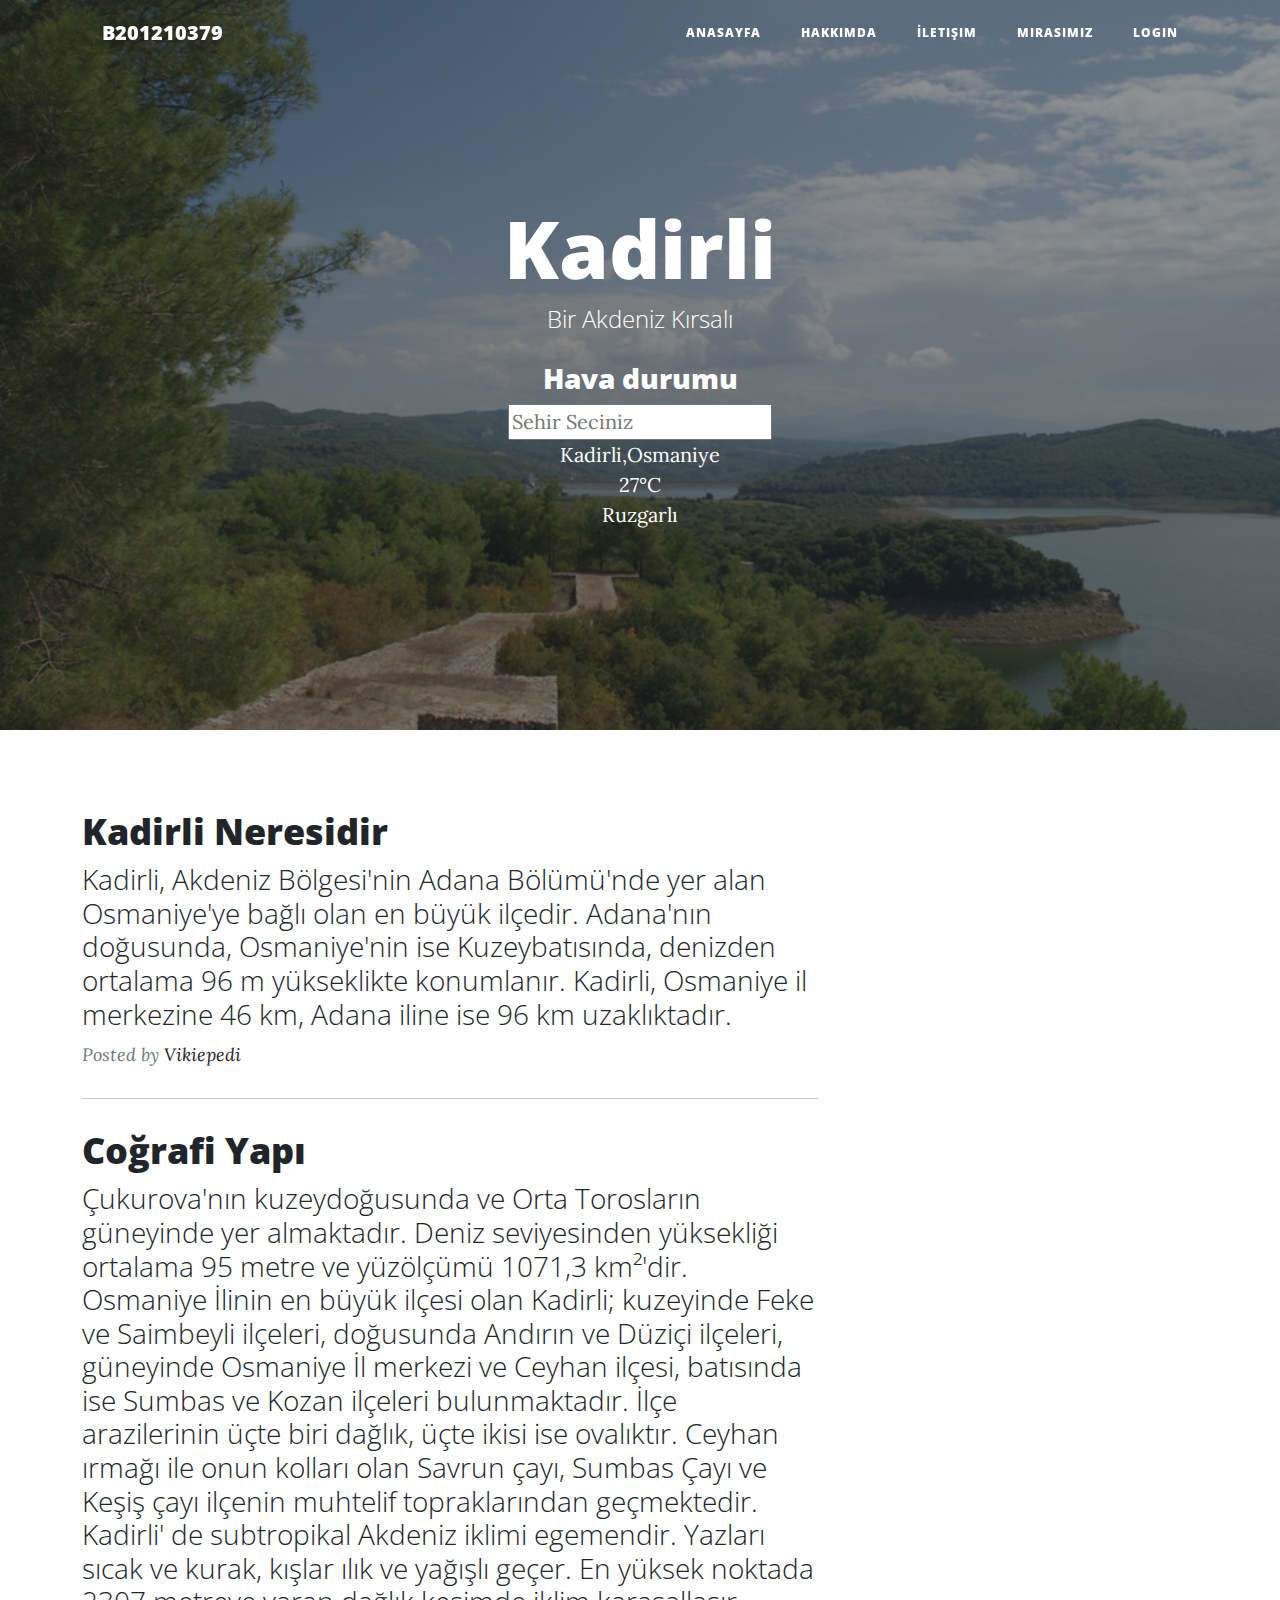
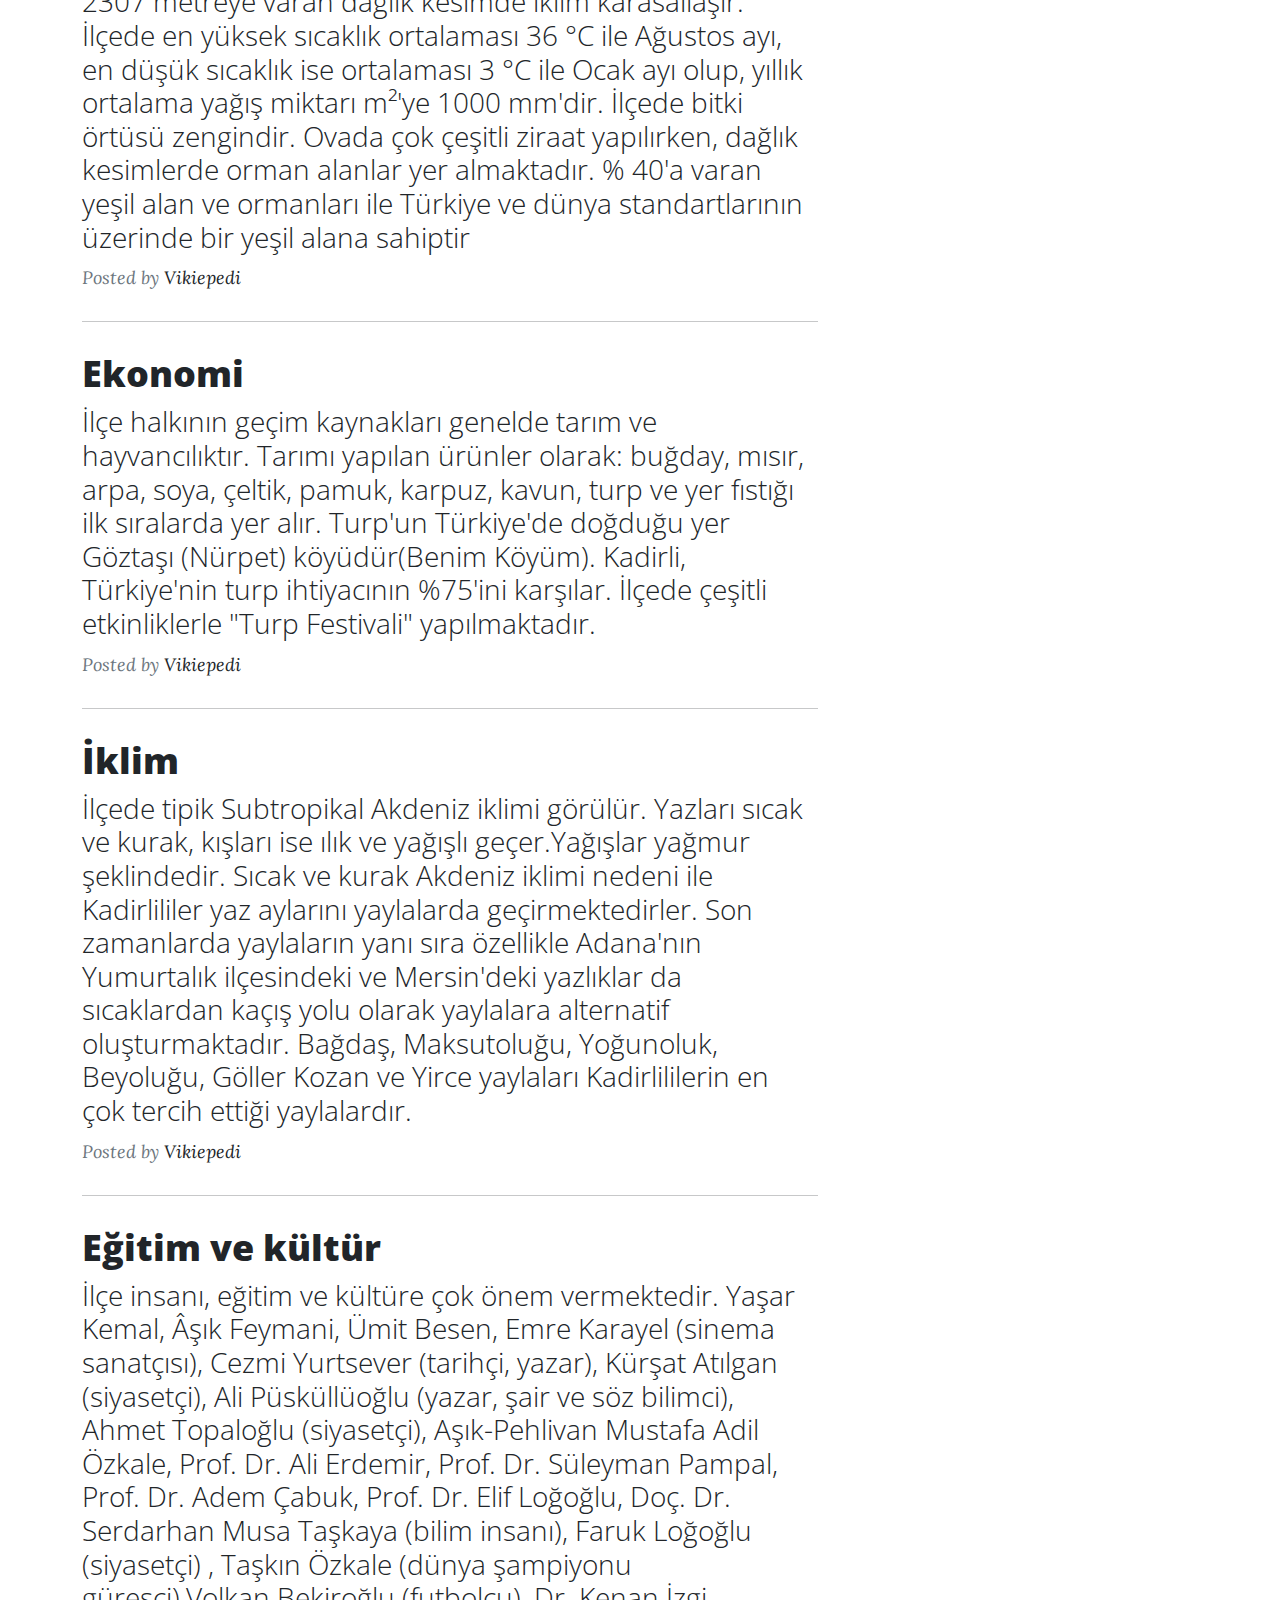
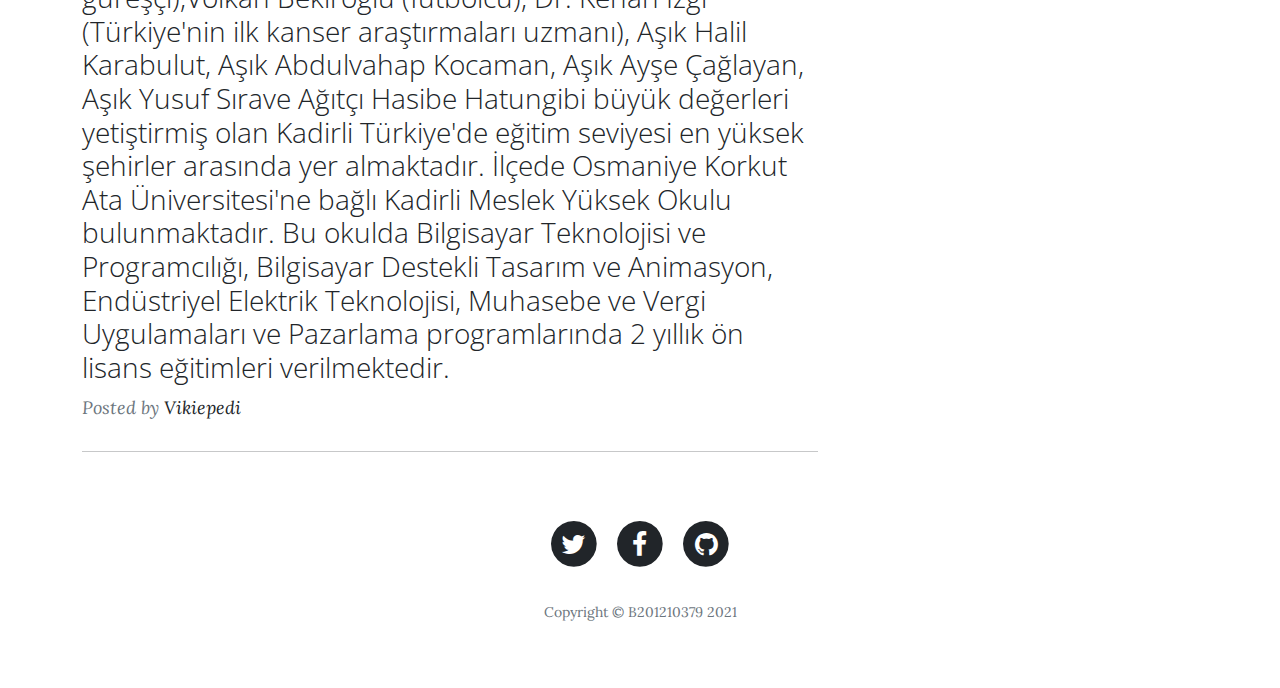
<file: index.html>
<!DOCTYPE html>
<html>

<head>
    <meta charset="utf-8">
    <meta name="viewport" content="width=device-width, initial-scale=1.0, shrink-to-fit=no">
    <title>Home - B201210379</title>
    <meta name="description" content="Mehmet Miraç Atıcıoğlu">
    <link rel="stylesheet" href="assets/bootstrap/css/bootstrap.min.css">
    <link rel="stylesheet" href="https://fonts.googleapis.com/css?family=Open+Sans:300italic,400italic,600italic,700italic,800italic,400,300,600,700,800">
    <link rel="stylesheet" href="https://fonts.googleapis.com/css?family=Lora:400,700,400italic,700italic">
    <link rel="stylesheet" href="assets/fonts/font-awesome.min.css">
</head>

<body>
    <nav class="navbar navbar-light navbar-expand-lg fixed-top" id="mainNav">
        <div class="container"><a class="navbar-brand" href="index.html">B201210379</a><button data-bs-toggle="collapse" data-bs-target="#navbarResponsive" class="navbar-toggler" aria-controls="navbarResponsive" aria-expanded="false" aria-label="Toggle navigation"><i class="fa fa-bars"></i></button>
            <div class="collapse navbar-collapse" id="navbarResponsive">
                <ul class="navbar-nav ms-auto">
                    <li class="nav-item"><a class="nav-link" href="index.html">AnaSayfa</a></li>
                    <li class="nav-item"><a class="nav-link" href="about.html">Hakkımda</a></li>
                    <li class="nav-item"><a class="nav-link" href="contact.html">İletişim</a></li>
                    <li class="nav-item"><a class="nav-link" href="post.html">Mirasımız</a></li>
                    <li class="nav-item"><a class="nav-link" href="login.html">Login</a></li>
                </ul>
            </div>
        </div>
    </nav>
    <header class="masthead" style="background-image:url('assets/img/home-bg.jpg');">
        <div class="overlay"></div>
        <div class="container">
            <div class="row">
                <div class="col-md-10 col-lg-8 mx-auto position-relative">
                    <div class="site-heading">
                        <h1>Kadirli</h1><span class="subheading">Bir Akdeniz Kırsalı</span>
                        </br>
                        <h3>Hava durumu </h3>
                        <input type="text" id="searchBar" name="searchBar" placeholder="Sehir Seciniz"> 
                        <div class="content">
                            <div class="city">Kadirli,Osmaniye</div>
                            <div class="temp">27°C</div>
                            <div class="desc">Ruzgarlı</div>
                        </div>                                              
                    </div>                  
                </div>
            </div>
        </div>
    </header>
    <div class="container">
        <div class="row">
            <div class="col-md-10 col-lg-8">
                <div class="post-preview"><a href="#">
                        <h2 class="post-title">Kadirli Neresidir</h2>
                        <h3 class="post-subtitle">Kadirli, Akdeniz Bölgesi'nin Adana Bölümü'nde yer alan Osmaniye'ye bağlı olan en büyük ilçedir. Adana'nın doğusunda, Osmaniye'nin ise Kuzeybatısında, denizden ortalama 96 m yükseklikte konumlanır. Kadirli, Osmaniye il merkezine 46 km, Adana iline ise 96 km uzaklıktadır.</h3>
                    </a>
                    <p class="post-meta">Posted by&nbsp;<a href="https://tr.wikipedia.org/wiki/Kadirli">Vikiepedi</a></p>
                </div>
                <hr>
                <div class="post-preview"><a href="#">
                        <h2 class="post-title">Coğrafi Yapı</h2>
                        <h3 class="post-subtitle">Çukurova'nın kuzeydoğusunda ve Orta Torosların güneyinde yer almaktadır. Deniz seviyesinden yüksekliği ortalama 95 metre ve yüzölçümü 1071,3 km²'dir. Osmaniye İlinin en büyük ilçesi olan Kadirli; kuzeyinde Feke ve Saimbeyli ilçeleri, doğusunda Andırın ve Düziçi ilçeleri, güneyinde Osmaniye İl merkezi ve Ceyhan ilçesi, batısında ise Sumbas ve Kozan ilçeleri bulunmaktadır. İlçe arazilerinin üçte biri dağlık, üçte ikisi ise ovalıktır. Ceyhan ırmağı ile onun kolları olan Savrun çayı, Sumbas Çayı ve Keşiş çayı ilçenin muhtelif topraklarından geçmektedir. Kadirli' de subtropikal Akdeniz iklimi egemendir. Yazları sıcak ve kurak, kışlar ılık ve yağışlı geçer. En yüksek noktada 2307 metreye varan dağlık kesimde iklim karasallaşır. İlçede en yüksek sıcaklık ortalaması 36 °C ile Ağustos ayı, en düşük sıcaklık ise ortalaması 3 °C ile Ocak ayı olup, yıllık ortalama yağış miktarı m²'ye 1000 mm'dir. İlçede bitki örtüsü zengindir. Ovada çok çeşitli ziraat yapılırken, dağlık kesimlerde orman alanlar yer almaktadır. % 40'a varan yeşil alan ve ormanları ile Türkiye ve dünya standartlarının üzerinde bir yeşil alana sahiptir</h3>
                    </a>
                    <p class="post-meta">Posted by&nbsp;<a href="https://tr.wikipedia.org/wiki/Kadirli">Vikiepedi</a></p>
                </div>
                <hr>
                <div class="post-preview"><a href="#">
                        <h2 class="post-title"> Ekonomi</h2>
                        <h3 class="post-subtitle">İlçe halkının geçim kaynakları genelde tarım ve hayvancılıktır. Tarımı yapılan ürünler olarak: buğday, mısır, arpa, soya, çeltik, pamuk, karpuz, kavun, turp ve yer fıstığı ilk sıralarda yer alır. Turp'un Türkiye'de doğduğu yer Göztaşı (Nürpet) köyüdür(Benim Köyüm). Kadirli, Türkiye'nin turp ihtiyacının %75'ini karşılar. İlçede çeşitli etkinliklerle "Turp Festivali" yapılmaktadır.</h3>
                    </a>
                    <p class="post-meta">Posted by&nbsp;<a href="https://tr.wikipedia.org/wiki/Kadirli">Vikiepedi</a></p>
                </div>
                <hr>
                <div class="post-preview"><a href="#">
                        <h2 class="post-title">İklim</h2>
                        <h3 class="post-subtitle">İlçede tipik Subtropikal Akdeniz iklimi görülür. Yazları sıcak ve kurak, kışları ise ılık ve yağışlı geçer.Yağışlar yağmur şeklindedir. Sıcak ve kurak Akdeniz iklimi nedeni ile Kadirlililer yaz aylarını yaylalarda geçirmektedirler. Son zamanlarda yaylaların yanı sıra özellikle Adana'nın Yumurtalık ilçesindeki ve Mersin'deki yazlıklar da sıcaklardan kaçış yolu olarak yaylalara alternatif oluşturmaktadır. Bağdaş, Maksutoluğu, Yoğunoluk, Beyoluğu, Göller Kozan ve Yirce yaylaları Kadirlililerin en çok tercih ettiği yaylalardır.</h3>
                    </a>
                    <p class="post-meta">Posted by&nbsp;<a href="https://tr.wikipedia.org/wiki/Kadirli">Vikiepedi</a></p>
                </div>
                <hr>
                <div class="post-preview"><a href="#">
                    <h2 class="post-title">Eğitim ve kültür</h2>
                    <h3 class="post-subtitle">İlçe insanı, eğitim ve kültüre çok önem vermektedir. Yaşar Kemal, Âşık Feymani, Ümit Besen, Emre Karayel (sinema sanatçısı), Cezmi Yurtsever (tarihçi, yazar), Kürşat Atılgan (siyasetçi), Ali Püsküllüoğlu (yazar, şair ve söz bilimci), Ahmet Topaloğlu (siyasetçi), Aşık-Pehlivan Mustafa Adil Özkale, Prof. Dr. Ali Erdemir, Prof. Dr. Süleyman Pampal, Prof. Dr. Adem Çabuk, Prof. Dr. Elif Loğoğlu, Doç. Dr. Serdarhan Musa Taşkaya (bilim insanı), Faruk Loğoğlu (siyasetçi) , Taşkın Özkale (dünya şampiyonu güreşçi),Volkan Bekiroğlu (futbolcu), Dr. Kenan İzgi (Türkiye'nin ilk kanser araştırmaları uzmanı), Aşık Halil Karabulut, Aşık Abdulvahap Kocaman, Aşık Ayşe Çağlayan, Aşık Yusuf Sırave Ağıtçı Hasibe Hatungibi büyük değerleri yetiştirmiş olan Kadirli Türkiye'de eğitim seviyesi en yüksek şehirler arasında yer almaktadır. İlçede Osmaniye Korkut Ata Üniversitesi'ne bağlı Kadirli Meslek Yüksek Okulu bulunmaktadır. Bu okulda Bilgisayar Teknolojisi ve Programcılığı, Bilgisayar Destekli Tasarım ve Animasyon, Endüstriyel Elektrik Teknolojisi, Muhasebe ve Vergi Uygulamaları ve Pazarlama programlarında 2 yıllık ön lisans eğitimleri verilmektedir.</h3>
                </a>
                <p class="post-meta">Posted by&nbsp;<a href="https://tr.wikipedia.org/wiki/Kadirli">Vikiepedi</a></p>
            </div>
            <hr>
            </div>
        </div>
    </div>
    <footer>
        <div class="container">
            <div class="row">
                <div class="col-md-10 col-lg-8 mx-auto">
                    <ul class="list-inline text-center">
                        <li class="list-inline-item"><span class="fa-stack fa-lg"><i class="fa fa-circle fa-stack-2x"></i><i class="fa fa-twitter fa-stack-1x fa-inverse"></i></span></li>
                        <li class="list-inline-item"><span class="fa-stack fa-lg"><i class="fa fa-circle fa-stack-2x"></i><i class="fa fa-facebook fa-stack-1x fa-inverse"></i></span></li>
                        <li class="list-inline-item"><span class="fa-stack fa-lg"><i class="fa fa-circle fa-stack-2x"></i><i class="fa fa-github fa-stack-1x fa-inverse"></i></span></li>
                    </ul>
                    <p class="text-muted copyright">Copyright&nbsp;©&nbsp;B201210379 2021</p>
                </div>
            </div>
        </div>
    </footer>
    <script src="assets/js/scripts.js"></script>
    <script src="assets/bootstrap/js/bootstrap.min.js"></script>
    <script src="assets/js/clean-blog.js"></script>
</body>
</html>
</file>
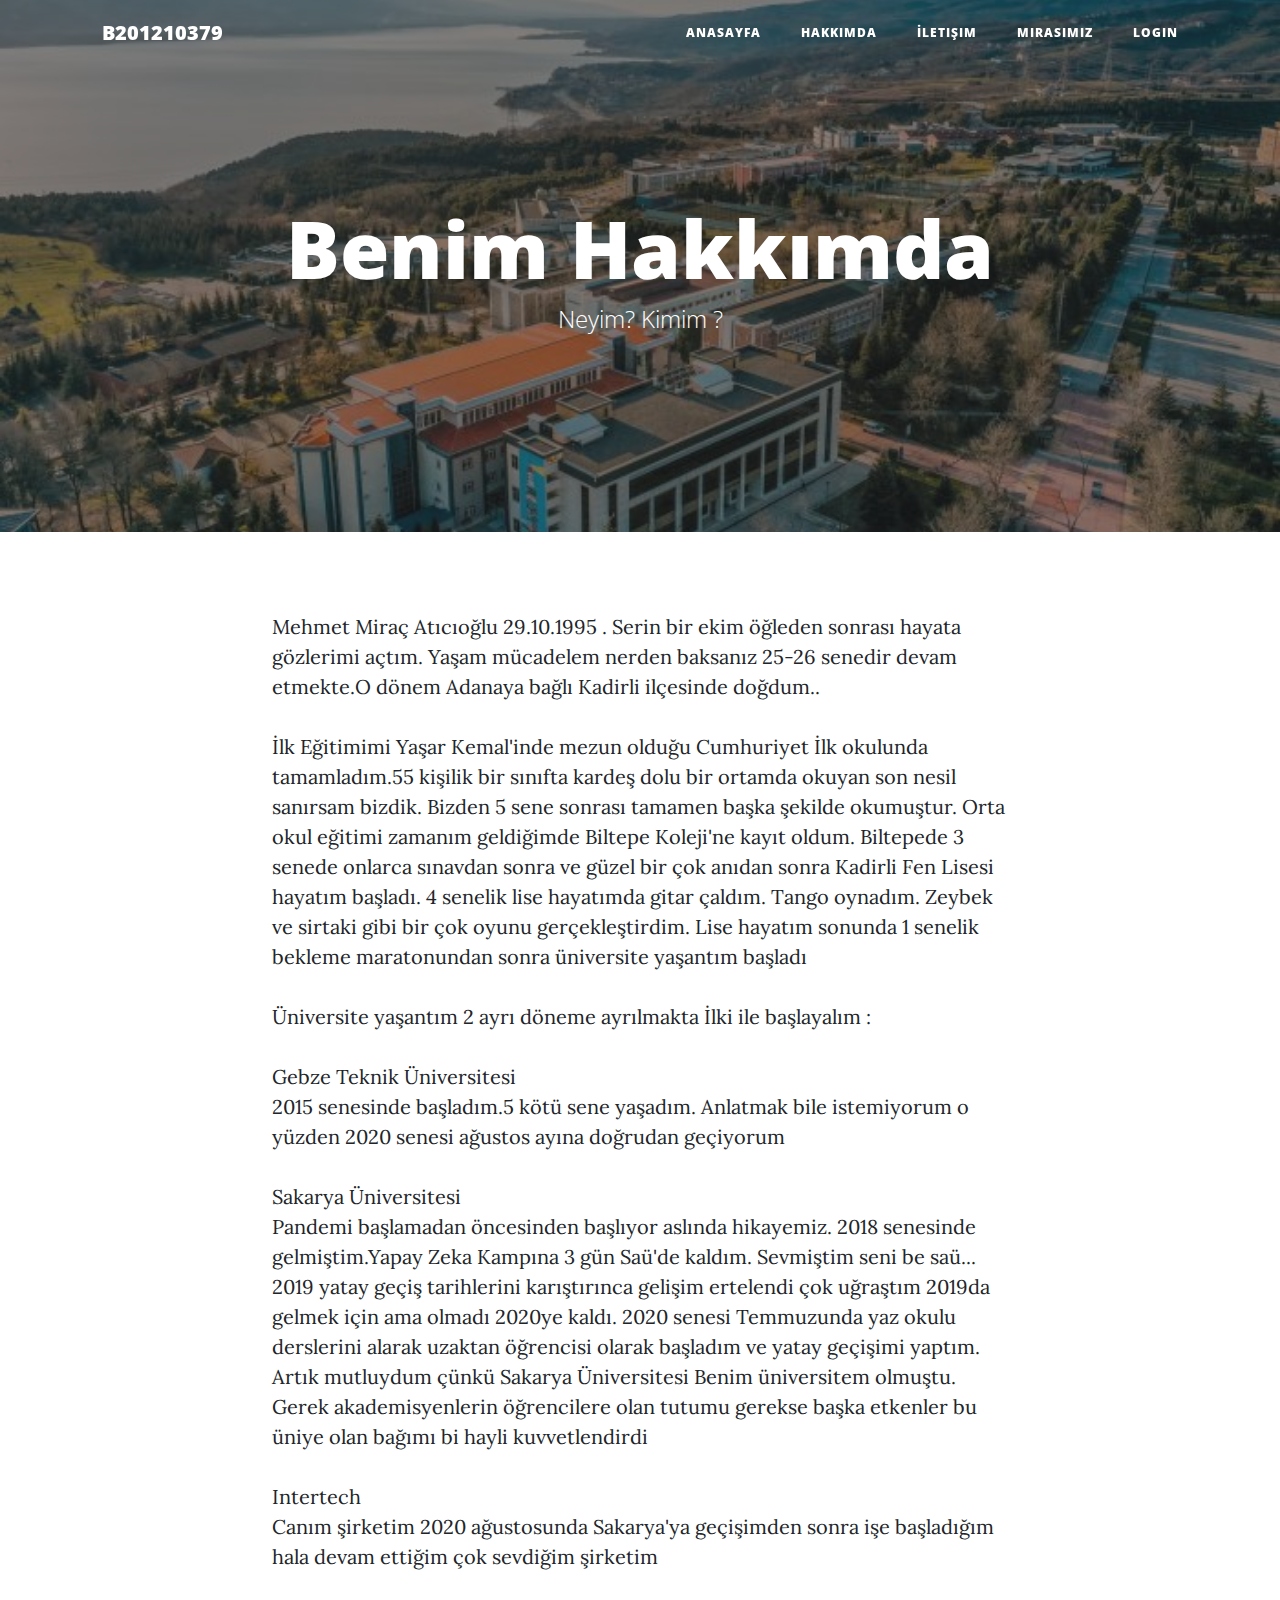
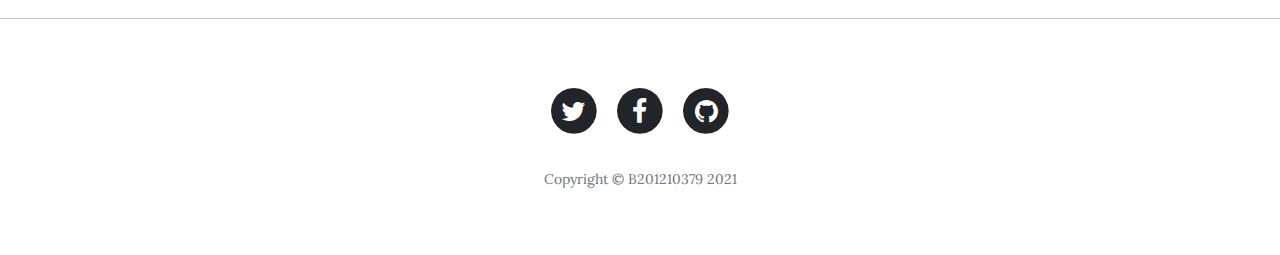
<file: about.html>
<!DOCTYPE html>
<html>

<head>
    <meta charset="utf-8">
    <meta name="viewport" content="width=device-width, initial-scale=1.0, shrink-to-fit=no">
    <title>Hakkımda - B201210379</title>
    <meta name="description" content="Mehmet Miraç Atıcıoğlu">
    <link rel="stylesheet" href="assets/bootstrap/css/bootstrap.min.css">
    <link rel="stylesheet" href="https://fonts.googleapis.com/css?family=Open+Sans:300italic,400italic,600italic,700italic,800italic,400,300,600,700,800">
    <link rel="stylesheet" href="https://fonts.googleapis.com/css?family=Lora:400,700,400italic,700italic">
    <link rel="stylesheet" href="assets/fonts/font-awesome.min.css">
</head>

<body>
    <nav class="navbar navbar-light navbar-expand-lg fixed-top" id="mainNav">
        <div class="container"><a class="navbar-brand" href="index.html">B201210379</a><button data-bs-toggle="collapse" data-bs-target="#navbarResponsive" class="navbar-toggler" aria-controls="navbarResponsive" aria-expanded="false" aria-label="Toggle navigation"><i class="fa fa-bars"></i></button>
            <div class="collapse navbar-collapse" id="navbarResponsive">
                <ul class="navbar-nav ms-auto">
                    <li class="nav-item"><a class="nav-link" href="index.html">AnaSayfa</a></li>
                    <li class="nav-item"><a class="nav-link" href="about.html">Hakkımda</a></li>
                    <li class="nav-item"><a class="nav-link" href="contact.html">İletişim</a></li>
                    <li class="nav-item"><a class="nav-link" href="post.html">Mirasımız</a></li>
                    <li class="nav-item"><a class="nav-link" href="login.html">Login</a></li>
                </ul>
            </div>
        </div>
    </nav>
    <header class="masthead" style="background-image:url('assets/img/about-bg.jpg');">
        <div class="overlay"></div>
        <div class="container">
            <div class="row">
                <div class="col-md-10 col-lg-8 mx-auto position-relative">
                    <div class="site-heading">
                        <h1>Benim Hakkımda</h1><span class="subheading">Neyim? Kimim ?</span>
                    </div>
                </div>
            </div>
        </div>
    </header>
    <div class="container">
        <div class="row">
            <div class="col-md-10 col-lg-8 mx-auto">
                <p>Mehmet Miraç Atıcıoğlu 29.10.1995 . Serin bir ekim öğleden sonrası hayata gözlerimi açtım. Yaşam mücadelem nerden baksanız 25-26 senedir devam etmekte.O dönem Adanaya bağlı Kadirli ilçesinde doğdum.. </p>
                <p>İlk Eğitimimi Yaşar Kemal'inde mezun olduğu Cumhuriyet İlk okulunda tamamladım.55 kişilik bir sınıfta kardeş dolu bir ortamda okuyan son nesil sanırsam bizdik. Bizden 5 sene sonrası tamamen başka şekilde okumuştur. Orta okul eğitimi zamanım geldiğimde Biltepe Koleji'ne kayıt oldum. Biltepede 3 senede onlarca sınavdan sonra ve güzel bir çok anıdan sonra Kadirli Fen Lisesi hayatım başladı. 4 senelik lise hayatımda gitar çaldım. Tango oynadım. Zeybek ve sirtaki gibi bir çok oyunu gerçekleştirdim. Lise hayatım sonunda 1 senelik bekleme maratonundan sonra üniversite yaşantım başladı</p>
                <p>Üniversite yaşantım 2 ayrı döneme ayrılmakta İlki ile başlayalım :</p>
                <p>Gebze Teknik Üniversitesi</br> 2015 senesinde başladım.5 kötü sene yaşadım. Anlatmak bile istemiyorum o yüzden 2020 senesi ağustos ayına doğrudan geçiyorum</p> 
                <p>Sakarya Üniversitesi</br>Pandemi başlamadan öncesinden başlıyor aslında hikayemiz. 2018 senesinde gelmiştim.Yapay Zeka Kampına 3 gün Saü'de kaldım. Sevmiştim seni be saü... 2019 yatay geçiş tarihlerini karıştırınca gelişim ertelendi çok uğraştım 2019da gelmek için ama olmadı 2020ye kaldı. 2020 senesi Temmuzunda yaz okulu derslerini alarak uzaktan öğrencisi olarak başladım ve yatay geçişimi yaptım. Artık mutluydum çünkü Sakarya Üniversitesi Benim üniversitem olmuştu. Gerek akademisyenlerin öğrencilere olan tutumu gerekse başka etkenler bu üniye olan bağımı bi hayli kuvvetlendirdi </p> 
                <p>Intertech</br>Canım şirketim 2020 ağustosunda Sakarya'ya geçişimden sonra işe başladığım hala devam ettiğim çok sevdiğim şirketim </p> 
            </div>
        </div>
    </div>
    <hr>
    <footer>
        <div class="container">
            <div class="row">
                <div class="col-md-10 col-lg-8 mx-auto">
                    <ul class="list-inline text-center">
                        <li class="list-inline-item"><span class="fa-stack fa-lg"><i class="fa fa-circle fa-stack-2x"></i><i class="fa fa-twitter fa-stack-1x fa-inverse"></i></span></li>
                        <li class="list-inline-item"><span class="fa-stack fa-lg"><i class="fa fa-circle fa-stack-2x"></i><i class="fa fa-facebook fa-stack-1x fa-inverse"></i></span></li>
                        <li class="list-inline-item"><span class="fa-stack fa-lg"><i class="fa fa-circle fa-stack-2x"></i><i class="fa fa-github fa-stack-1x fa-inverse"></i></span></li>
                    </ul>
                    <p class="text-muted copyright">Copyright&nbsp;©&nbsp;B201210379 2021</p>
                </div>
            </div>
        </div>
    </footer>
    <script src="assets/bootstrap/js/bootstrap.min.js"></script>
    <script src="assets/js/clean-blog.js"></script>
</body>

</html>
</file>
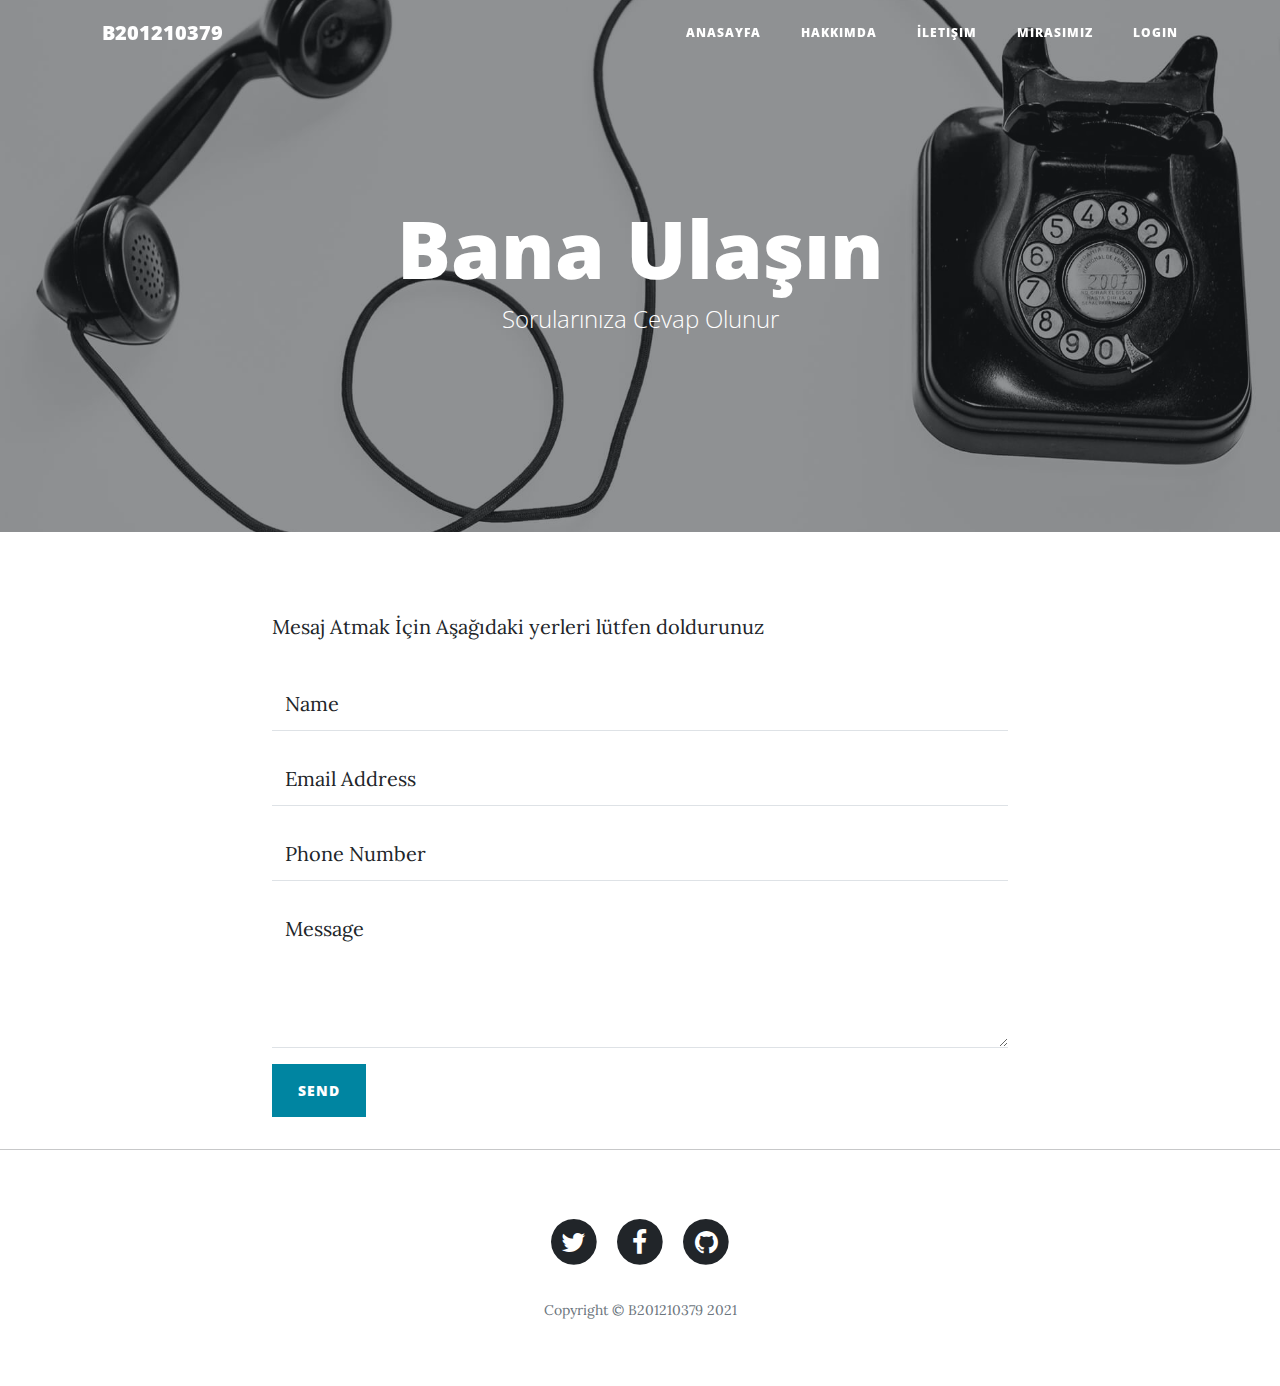
<file: contact.html>
<!DOCTYPE html>
<html>

<head>
    <meta charset="utf-8">
    <meta name="viewport" content="width=device-width, initial-scale=1.0, shrink-to-fit=no">
    <title>Contact us - B201210379</title>
    <meta name="description" content="Mehmet Miraç Atıcıoğlu">
    <link rel="stylesheet" href="assets/bootstrap/css/bootstrap.min.css">
    <link rel="stylesheet" href="https://fonts.googleapis.com/css?family=Open+Sans:300italic,400italic,600italic,700italic,800italic,400,300,600,700,800">
    <link rel="stylesheet" href="https://fonts.googleapis.com/css?family=Lora:400,700,400italic,700italic">
    <link rel="stylesheet" href="assets/fonts/font-awesome.min.css">
</head>

<body>
    <nav class="navbar navbar-light navbar-expand-lg fixed-top" id="mainNav">
        <div class="container"><a class="navbar-brand" href="index.html">B201210379</a><button data-bs-toggle="collapse" data-bs-target="#navbarResponsive" class="navbar-toggler" aria-controls="navbarResponsive" aria-expanded="false" aria-label="Toggle navigation"><i class="fa fa-bars"></i></button>
            <div class="collapse navbar-collapse" id="navbarResponsive">
                <ul class="navbar-nav ms-auto">
                    <li class="nav-item"><a class="nav-link" href="index.html">AnaSayfa</a></li>
                    <li class="nav-item"><a class="nav-link" href="about.html">Hakkımda</a></li>
                    <li class="nav-item"><a class="nav-link" href="contact.html">İletişim</a></li>
                    <li class="nav-item"><a class="nav-link" href="post.html">Mirasımız</a></li>
                    <li class="nav-item"><a class="nav-link" href="login.html">Login</a></li>
                </ul>
            </div>
        </div>
    </nav>
    <header class="masthead" style="background-image:url('assets/img/contact-bg.jpg');">
        <div class="overlay"></div>
        <div class="container">
            <div class="row">
                <div class="col-md-10 col-lg-8 mx-auto position-relative">
                    <div class="site-heading">
                        <h1>Bana Ulaşın</h1><span class="subheading">Sorularınıza Cevap Olunur</span>
                    </div>
                </div>
            </div>
        </div>
    </header>
    <div class="container">
        <div class="row">
            <div class="col-md-10 col-lg-8 mx-auto">
                <p>Mesaj Atmak İçin Aşağıdaki yerleri lütfen doldurunuz</p>
                <form id="contactForm" name="contactForm" onSubmit="return dogrula()" method="POST" action="action.php">   
                    <div class="control-group">
                        <div class="form-floating controls mb-3"><input class="form-control" type="text" id="name" name="name" required="" placeholder="Name"><label class="form-label" for="name">Name</label><small class="form-text text-danger help-block"></small></div>
                    </div>
                    <div class="control-group">
                        <div class="form-floating controls mb-3"><input class="form-control" type="email" id="email" name="email" required="" placeholder="Email Address"><label class="form-label">Email Address</label><small class="form-text text-danger help-block"></small></div>
                    </div>
                    <div class="control-group">
                        <div class="form-floating controls mb-3"><input class="form-control" type="tel" id="phone" name="phone" required="" placeholder="Phone Number"><label class="form-label">Phone Number</label><small class="form-text text-danger help-block"></small></div>
                    </div>
                    <div class="control-group">
                        <div class="form-floating controls mb-3"><textarea class="form-control" id="message" name="message" data-validation-required-message="Please enter a message." required="" placeholder="Message" style="height: 150px;"></textarea><label class="form-label">Message</label><small class="form-text text-danger help-block"></small></div>
                    </div>
                    <div id="success"></div>
                    <div class="mb-3"><button class="btn btn-primary" id="sendMessageButton" type="submit">Send</button></div>
                </form>
            </div>
        </div>
    </div>
    <hr>
    <footer>
        <div class="container">
            <div class="row">
                <div class="col-md-10 col-lg-8 mx-auto">
                    <ul class="list-inline text-center">
                        <li class="list-inline-item"><span class="fa-stack fa-lg"><i class="fa fa-circle fa-stack-2x"></i><i class="fa fa-twitter fa-stack-1x fa-inverse"></i></span></li>
                        <li class="list-inline-item"><span class="fa-stack fa-lg"><i class="fa fa-circle fa-stack-2x"></i><i class="fa fa-facebook fa-stack-1x fa-inverse"></i></span></li>
                        <li class="list-inline-item"><span class="fa-stack fa-lg"><i class="fa fa-circle fa-stack-2x"></i><i class="fa fa-github fa-stack-1x fa-inverse"></i></span></li>
                    </ul>
                    <p class="text-muted copyright">Copyright&nbsp;©&nbsp;B201210379 2021</p>
                </div>
            </div>
        </div>
    </footer>
    <script src="assets/js/formdogrula.js"></script>
    <script src="assets/bootstrap/js/bootstrap.min.js"></script>
    <script src="assets/js/clean-blog.js"></script>
</body>

</html>
</file>
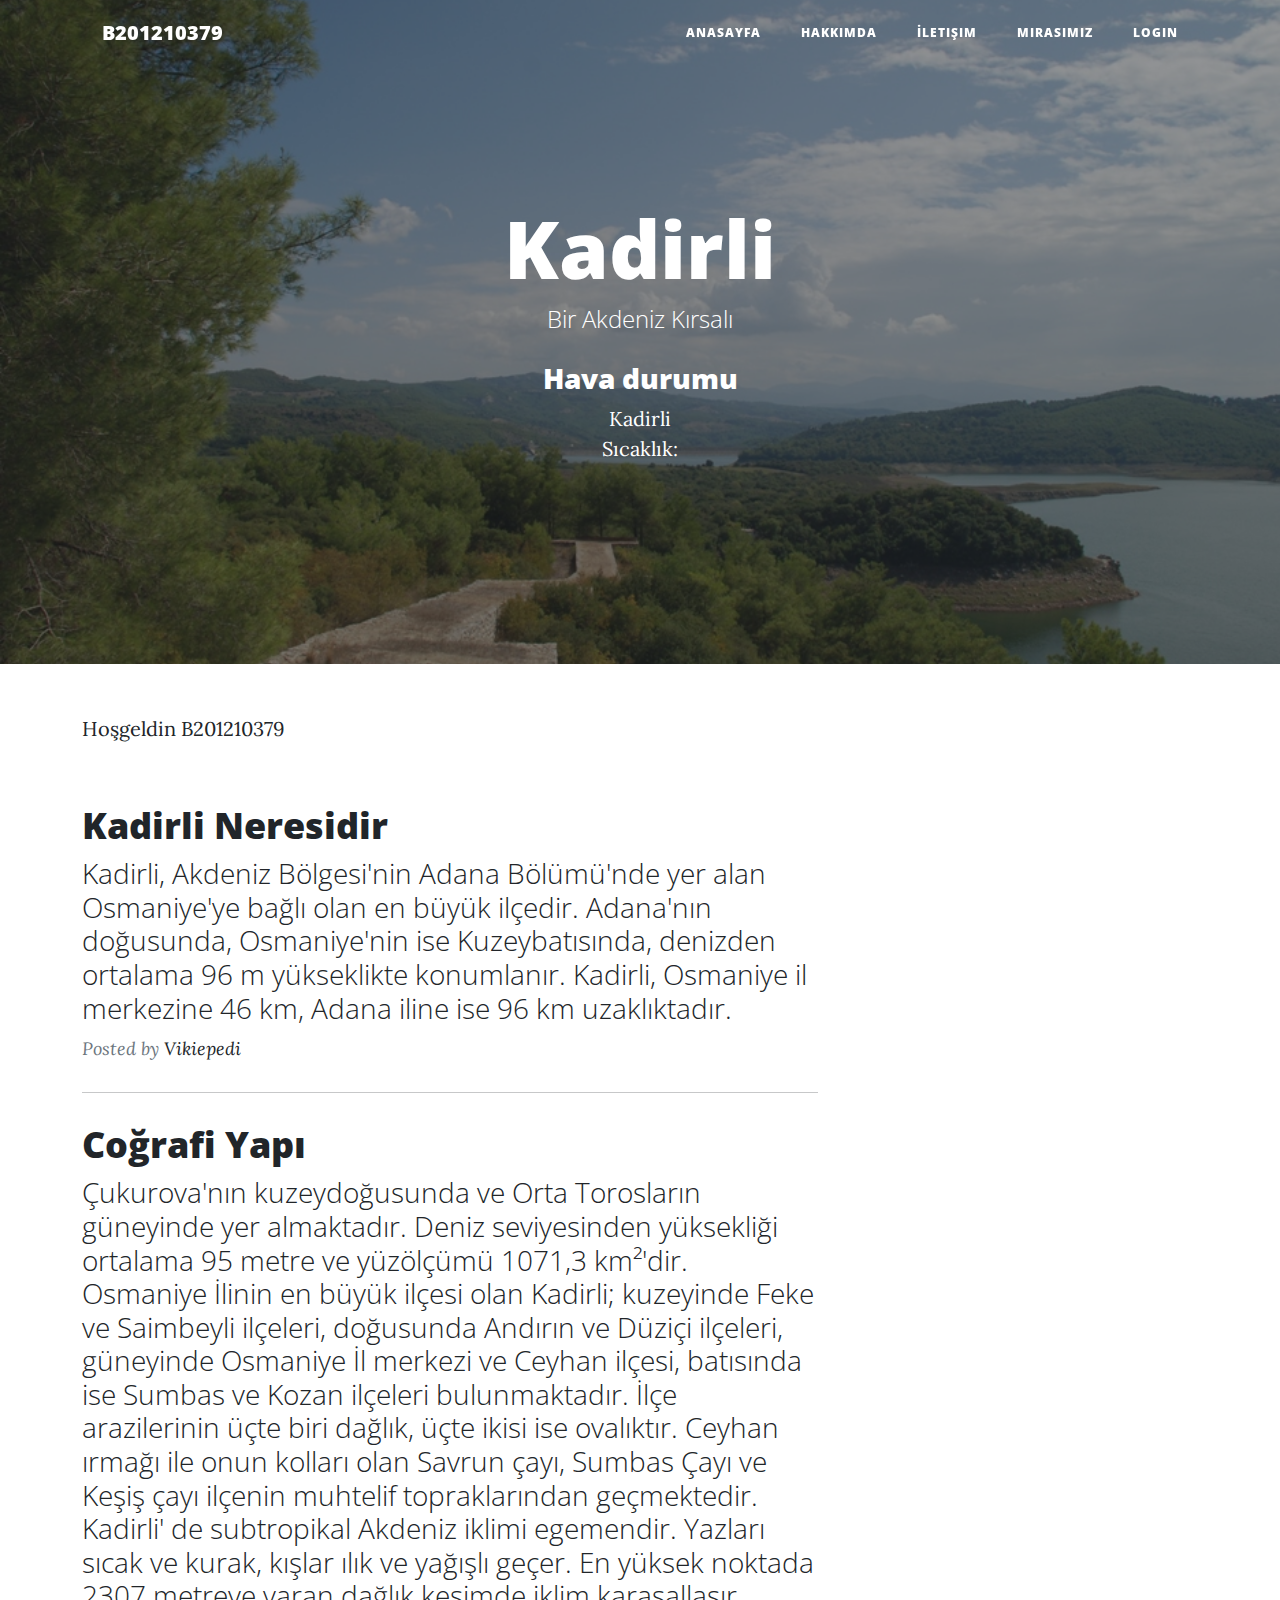
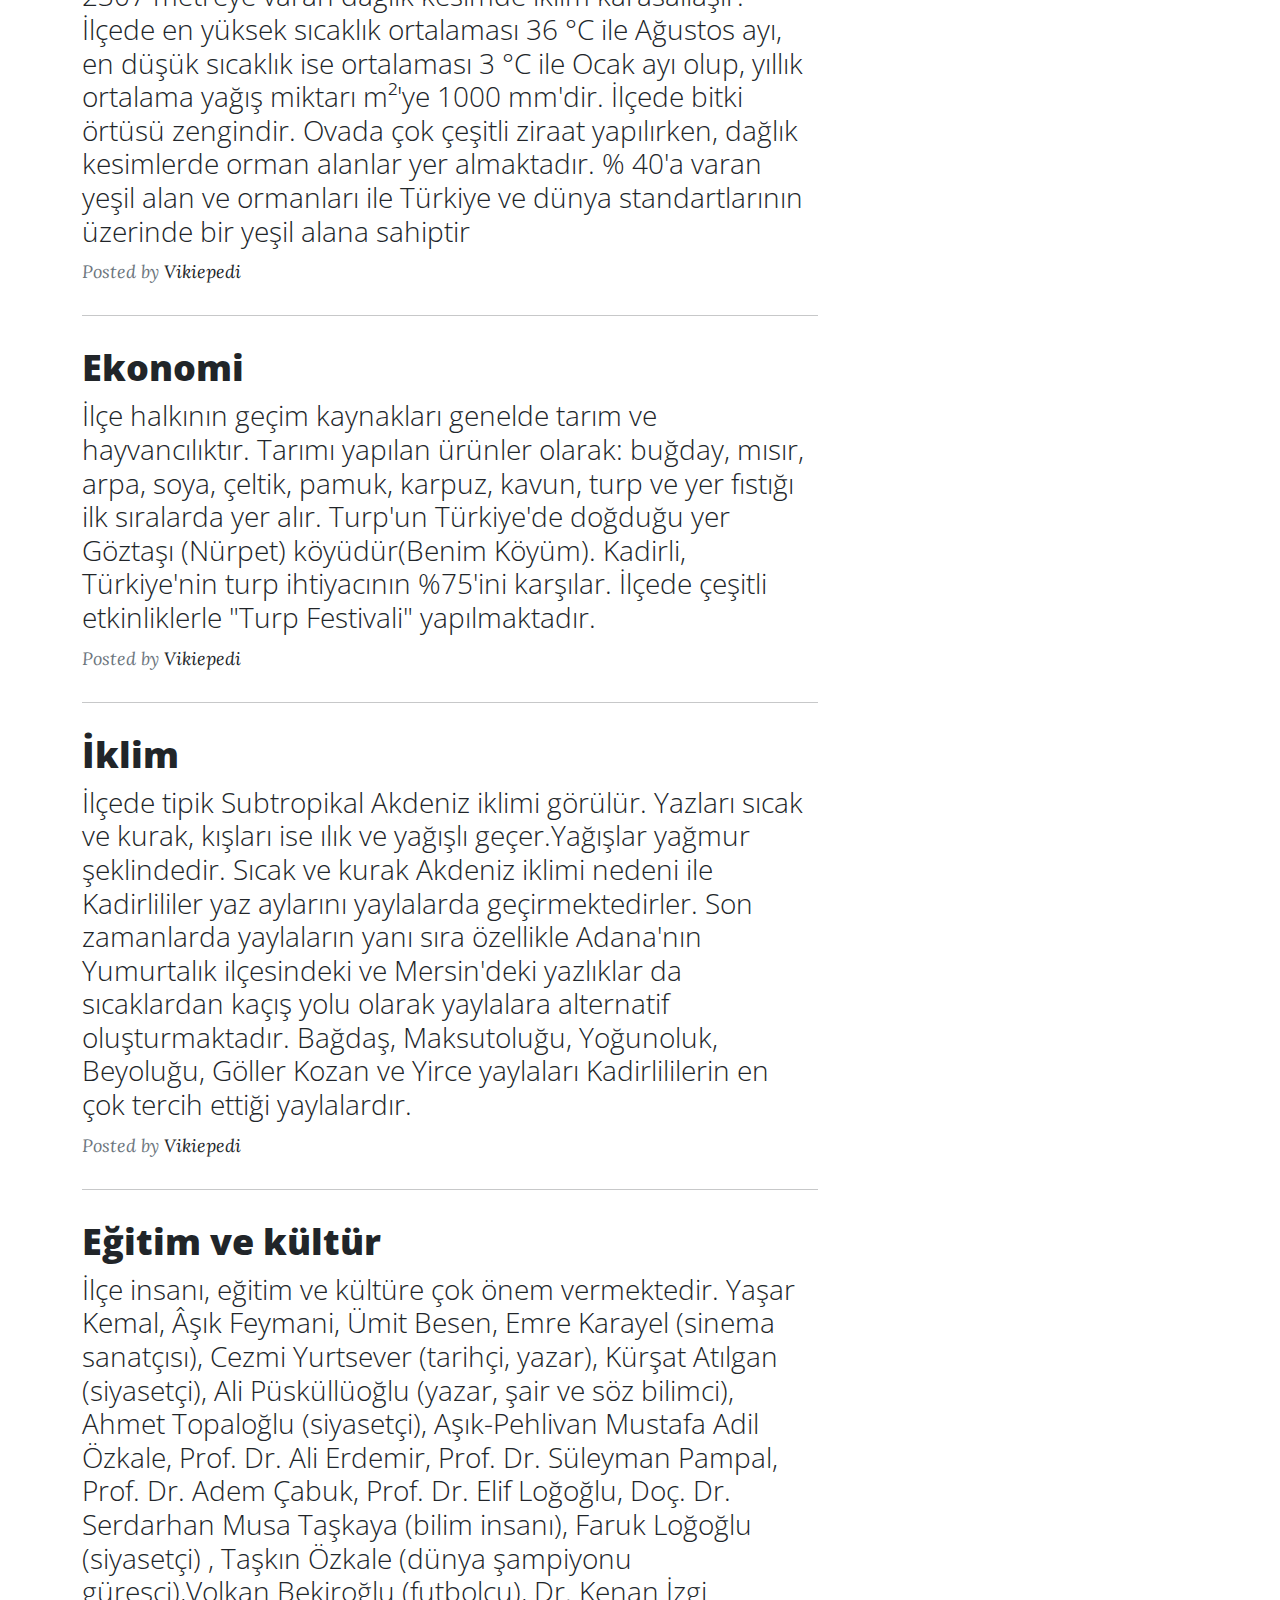
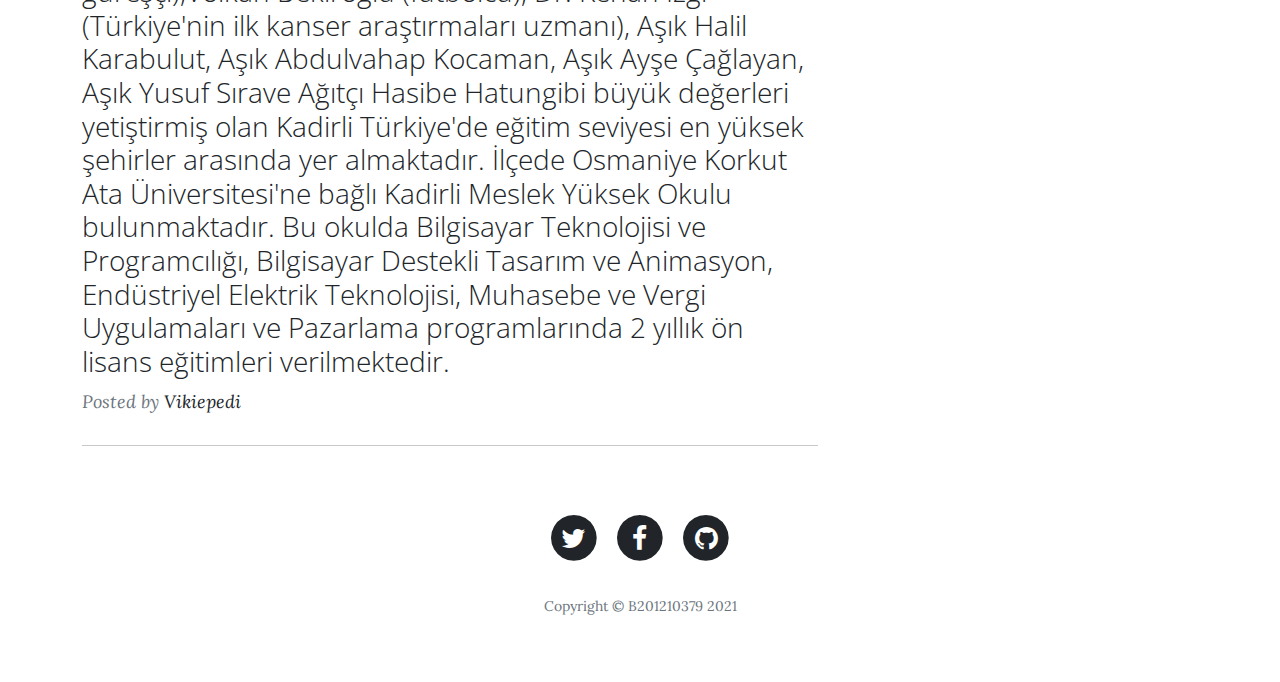
<file: index2.html>
<!DOCTYPE html>
<html>

<head>
    <meta charset="utf-8">
    <meta name="viewport" content="width=device-width, initial-scale=1.0, shrink-to-fit=no">
    <title>Home - B201210379</title>
    <meta name="description" content="Mehmet Miraç Atıcıoğlu">
    <link rel="stylesheet" href="assets/bootstrap/css/bootstrap.min.css">
    <link rel="stylesheet" href="https://fonts.googleapis.com/css?family=Open+Sans:300italic,400italic,600italic,700italic,800italic,400,300,600,700,800">
    <link rel="stylesheet" href="https://fonts.googleapis.com/css?family=Lora:400,700,400italic,700italic">
    <link rel="stylesheet" href="assets/fonts/font-awesome.min.css">
</head>

<body>
    <nav class="navbar navbar-light navbar-expand-lg fixed-top" id="mainNav">
        <div class="container"><a class="navbar-brand" href="index.html">B201210379</a><button data-bs-toggle="collapse" data-bs-target="#navbarResponsive" class="navbar-toggler" aria-controls="navbarResponsive" aria-expanded="false" aria-label="Toggle navigation"><i class="fa fa-bars"></i></button>
            <div class="collapse navbar-collapse" id="navbarResponsive">
                <ul class="navbar-nav ms-auto">
                    <li class="nav-item"><a class="nav-link" href="index.html">AnaSayfa</a></li>
                    <li class="nav-item"><a class="nav-link" href="about.html">Hakkımda</a></li>
                    <li class="nav-item"><a class="nav-link" href="contact.html">İletişim</a></li>
                    <li class="nav-item"><a class="nav-link" href="post.html">Mirasımız</a></li>
                    <li class="nav-item"><a class="nav-link" href="login.html">Login</a></li>
                </ul>
            </div>
        </div>
    </nav>
    <header class="masthead" style="background-image:url('assets/img/home-bg.jpg');">
        
        <div class="overlay"></div>
        <div class="container">
            <div class="row">
                <div class="col-md-10 col-lg-8 mx-auto position-relative">
                    <div class="site-heading">
                        <h1>Kadirli</h1><span class="subheading">Bir Akdeniz Kırsalı</span>
                        </br>
                        <h3>Hava durumu </h3>
                        <div class="city">Kadirli</div>
                        <div class="temp">Sıcaklık:</div>
                    </div>
                </div>
            </div>
        </div>
    </header>
    <div class="container">
        <p>Hoşgeldin B201210379</p>
        <div class="row">
            <div class="col-md-10 col-lg-8">
                <div class="post-preview"><a href="#">
                        <h2 class="post-title">Kadirli Neresidir</h2>
                        <h3 class="post-subtitle">Kadirli, Akdeniz Bölgesi'nin Adana Bölümü'nde yer alan Osmaniye'ye bağlı olan en büyük ilçedir. Adana'nın doğusunda, Osmaniye'nin ise Kuzeybatısında, denizden ortalama 96 m yükseklikte konumlanır. Kadirli, Osmaniye il merkezine 46 km, Adana iline ise 96 km uzaklıktadır.</h3>
                    </a>
                    <p class="post-meta">Posted by&nbsp;<a href="https://tr.wikipedia.org/wiki/Kadirli">Vikiepedi</a></p>
                </div>
                <hr>
                <div class="post-preview"><a href="#">
                        <h2 class="post-title">Coğrafi Yapı</h2>
                        <h3 class="post-subtitle">Çukurova'nın kuzeydoğusunda ve Orta Torosların güneyinde yer almaktadır. Deniz seviyesinden yüksekliği ortalama 95 metre ve yüzölçümü 1071,3 km²'dir. Osmaniye İlinin en büyük ilçesi olan Kadirli; kuzeyinde Feke ve Saimbeyli ilçeleri, doğusunda Andırın ve Düziçi ilçeleri, güneyinde Osmaniye İl merkezi ve Ceyhan ilçesi, batısında ise Sumbas ve Kozan ilçeleri bulunmaktadır. İlçe arazilerinin üçte biri dağlık, üçte ikisi ise ovalıktır. Ceyhan ırmağı ile onun kolları olan Savrun çayı, Sumbas Çayı ve Keşiş çayı ilçenin muhtelif topraklarından geçmektedir. Kadirli' de subtropikal Akdeniz iklimi egemendir. Yazları sıcak ve kurak, kışlar ılık ve yağışlı geçer. En yüksek noktada 2307 metreye varan dağlık kesimde iklim karasallaşır. İlçede en yüksek sıcaklık ortalaması 36 °C ile Ağustos ayı, en düşük sıcaklık ise ortalaması 3 °C ile Ocak ayı olup, yıllık ortalama yağış miktarı m²'ye 1000 mm'dir. İlçede bitki örtüsü zengindir. Ovada çok çeşitli ziraat yapılırken, dağlık kesimlerde orman alanlar yer almaktadır. % 40'a varan yeşil alan ve ormanları ile Türkiye ve dünya standartlarının üzerinde bir yeşil alana sahiptir</h3>
                    </a>
                    <p class="post-meta">Posted by&nbsp;<a href="https://tr.wikipedia.org/wiki/Kadirli">Vikiepedi</a></p>
                </div>
                <hr>
                <div class="post-preview"><a href="#">
                        <h2 class="post-title"> Ekonomi</h2>
                        <h3 class="post-subtitle">İlçe halkının geçim kaynakları genelde tarım ve hayvancılıktır. Tarımı yapılan ürünler olarak: buğday, mısır, arpa, soya, çeltik, pamuk, karpuz, kavun, turp ve yer fıstığı ilk sıralarda yer alır. Turp'un Türkiye'de doğduğu yer Göztaşı (Nürpet) köyüdür(Benim Köyüm). Kadirli, Türkiye'nin turp ihtiyacının %75'ini karşılar. İlçede çeşitli etkinliklerle "Turp Festivali" yapılmaktadır.</h3>
                    </a>
                    <p class="post-meta">Posted by&nbsp;<a href="https://tr.wikipedia.org/wiki/Kadirli">Vikiepedi</a></p>
                </div>
                <hr>
                <div class="post-preview"><a href="#">
                        <h2 class="post-title">İklim</h2>
                        <h3 class="post-subtitle">İlçede tipik Subtropikal Akdeniz iklimi görülür. Yazları sıcak ve kurak, kışları ise ılık ve yağışlı geçer.Yağışlar yağmur şeklindedir. Sıcak ve kurak Akdeniz iklimi nedeni ile Kadirlililer yaz aylarını yaylalarda geçirmektedirler. Son zamanlarda yaylaların yanı sıra özellikle Adana'nın Yumurtalık ilçesindeki ve Mersin'deki yazlıklar da sıcaklardan kaçış yolu olarak yaylalara alternatif oluşturmaktadır. Bağdaş, Maksutoluğu, Yoğunoluk, Beyoluğu, Göller Kozan ve Yirce yaylaları Kadirlililerin en çok tercih ettiği yaylalardır.</h3>
                    </a>
                    <p class="post-meta">Posted by&nbsp;<a href="https://tr.wikipedia.org/wiki/Kadirli">Vikiepedi</a></p>
                </div>
                <hr>
                <div class="post-preview"><a href="#">
                    <h2 class="post-title">Eğitim ve kültür</h2>
                    <h3 class="post-subtitle">İlçe insanı, eğitim ve kültüre çok önem vermektedir. Yaşar Kemal, Âşık Feymani, Ümit Besen, Emre Karayel (sinema sanatçısı), Cezmi Yurtsever (tarihçi, yazar), Kürşat Atılgan (siyasetçi), Ali Püsküllüoğlu (yazar, şair ve söz bilimci), Ahmet Topaloğlu (siyasetçi), Aşık-Pehlivan Mustafa Adil Özkale, Prof. Dr. Ali Erdemir, Prof. Dr. Süleyman Pampal, Prof. Dr. Adem Çabuk, Prof. Dr. Elif Loğoğlu, Doç. Dr. Serdarhan Musa Taşkaya (bilim insanı), Faruk Loğoğlu (siyasetçi) , Taşkın Özkale (dünya şampiyonu güreşçi),Volkan Bekiroğlu (futbolcu), Dr. Kenan İzgi (Türkiye'nin ilk kanser araştırmaları uzmanı), Aşık Halil Karabulut, Aşık Abdulvahap Kocaman, Aşık Ayşe Çağlayan, Aşık Yusuf Sırave Ağıtçı Hasibe Hatungibi büyük değerleri yetiştirmiş olan Kadirli Türkiye'de eğitim seviyesi en yüksek şehirler arasında yer almaktadır. İlçede Osmaniye Korkut Ata Üniversitesi'ne bağlı Kadirli Meslek Yüksek Okulu bulunmaktadır. Bu okulda Bilgisayar Teknolojisi ve Programcılığı, Bilgisayar Destekli Tasarım ve Animasyon, Endüstriyel Elektrik Teknolojisi, Muhasebe ve Vergi Uygulamaları ve Pazarlama programlarında 2 yıllık ön lisans eğitimleri verilmektedir.</h3>
                </a>
                <p class="post-meta">Posted by&nbsp;<a href="https://tr.wikipedia.org/wiki/Kadirli">Vikiepedi</a></p>
            </div>
            <hr>
            </div>
        </div>
    </div>
    <footer>
        <div class="container">
            <div class="row">
                <div class="col-md-10 col-lg-8 mx-auto">
                    <ul class="list-inline text-center">
                        <li class="list-inline-item"><span class="fa-stack fa-lg"><i class="fa fa-circle fa-stack-2x"></i><i class="fa fa-twitter fa-stack-1x fa-inverse"></i></span></li>
                        <li class="list-inline-item"><span class="fa-stack fa-lg"><i class="fa fa-circle fa-stack-2x"></i><i class="fa fa-facebook fa-stack-1x fa-inverse"></i></span></li>
                        <li class="list-inline-item"><span class="fa-stack fa-lg"><i class="fa fa-circle fa-stack-2x"></i><i class="fa fa-github fa-stack-1x fa-inverse"></i></span></li>
                    </ul>
                    <p class="text-muted copyright">Copyright&nbsp;©&nbsp;B201210379 2021</p>
                </div>
            </div>
        </div>
    </footer>
    <script src="assets/js/scripts.js"></script>
    <script src="assets/bootstrap/js/bootstrap.min.js"></script>
    <script src="assets/js/clean-blog.js"></script>
</body>

</html>
</file>
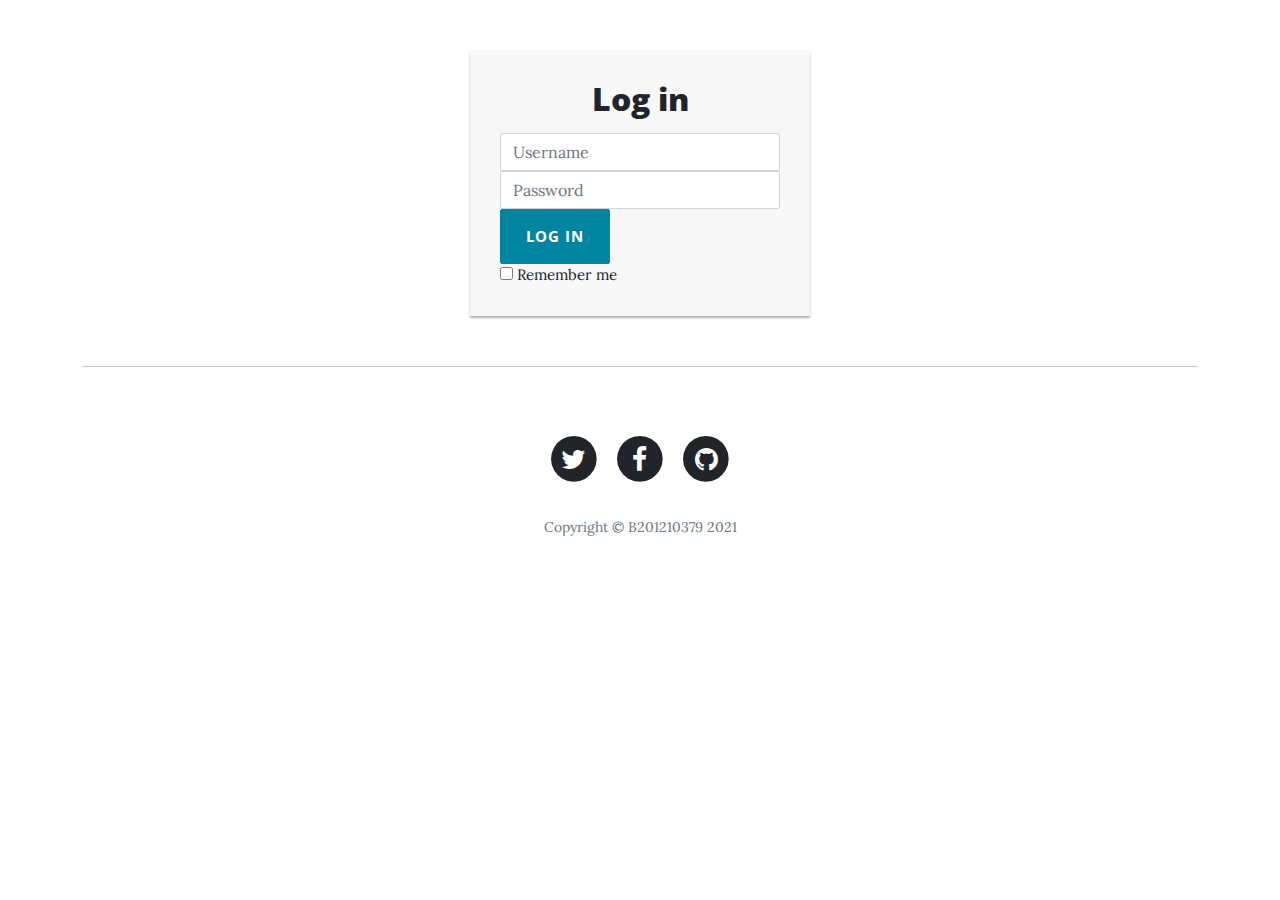
<file: login.html>
<!DOCTYPE html>
<html>

<head>
    <meta charset="utf-8">
    <meta name="viewport" content="width=device-width, initial-scale=1.0, shrink-to-fit=no">
    <title>LOGIN - B201210379</title>
    <meta name="description" content="Mehmet Miraç Atıcıoğlu">
    <link rel="stylesheet" href="assets/bootstrap/css/bootstrap.min.css">
    <link rel="stylesheet" href="https://fonts.googleapis.com/css?family=Open+Sans:300italic,400italic,600italic,700italic,800italic,400,300,600,700,800">
    <link rel="stylesheet" href="https://fonts.googleapis.com/css?family=Lora:400,700,400italic,700italic">
    <link rel="stylesheet" href="assets/fonts/font-awesome.min.css">
</head>
<style>
    .login-form {
        width: 340px;
        margin: 50px auto;
          font-size: 15px;
    }
    .login-form form {
        margin-bottom: 15px;
        background: #f7f7f7;
        box-shadow: 0px 2px 2px rgba(0, 0, 0, 0.3);
        padding: 30px;
    }
    .login-form h2 {
        margin: 0 0 15px;
    }
    .form-control, .btn {
        min-height: 38px;
        border-radius: 2px;
    }
    .btn {        
        font-size: 15px;
        font-weight: bold;
    }
    </style>
<body>
    <nav class="navbar navbar-light navbar-expand-lg fixed-top" id="mainNav">
        <div class="container"><a class="navbar-brand" href="index.html">B201210379</a><button data-bs-toggle="collapse" data-bs-target="#navbarResponsive" class="navbar-toggler" aria-controls="navbarResponsive" aria-expanded="false" aria-label="Toggle navigation"><i class="fa fa-bars"></i></button>
            <div class="collapse navbar-collapse" id="navbarResponsive">
                <ul class="navbar-nav ms-auto">
                    <li class="nav-item"><a class="nav-link" href="index.html">AnaSayfa</a></li>
                    <li class="nav-item"><a class="nav-link" href="about.html">Hakkımda</a></li>
                    <li class="nav-item"><a class="nav-link" href="contact.html">İletişim</a></li>
                    <li class="nav-item"><a class="nav-link" href="post.html">Mirasımız</a></li>
                    <li class="nav-item"><a class="nav-link" href="login.html">Login</a></li>
                </ul>
            </div>
        </div>
    </nav>
    <div class="login-form">
        <form action="confirmation.php" method="POST">
            <h2 class="text-center">Log in</h2>       
            <div class="form-group">
                <input type="text" class="form-control" placeholder="Username" name="Username" required="required">
            </div>
            <div class="form-group">
                <input type="password" class="form-control" placeholder="Password" name="Password" required="required">
            </div>
            <div class="form-group">
                <button type="submit" class="btn btn-primary btn-block">Log in</button>
            </div>
            <div class="clearfix">
                <label class="float-left form-check-label"><input type="checkbox"> Remember me</label>
            </div>        
        </form>
    </div>
    <div class="container">
        
    <hr>
    <footer>
        <div class="container">
            <div class="row">
                <div class="col-md-10 col-lg-8 mx-auto">
                    <ul class="list-inline text-center">
                        <li class="list-inline-item"><span class="fa-stack fa-lg"><i class="fa fa-circle fa-stack-2x"></i><i class="fa fa-twitter fa-stack-1x fa-inverse"></i></span></li>
                        <li class="list-inline-item"><span class="fa-stack fa-lg"><i class="fa fa-circle fa-stack-2x"></i><i class="fa fa-facebook fa-stack-1x fa-inverse"></i></span></li>
                        <li class="list-inline-item"><span class="fa-stack fa-lg"><i class="fa fa-circle fa-stack-2x"></i><i class="fa fa-github fa-stack-1x fa-inverse"></i></span></li>
                    </ul>
                    <p class="text-muted copyright">Copyright&nbsp;©&nbsp;B201210379 2021</p>
                </div>
            </div>
        </div>
    </footer>
    <script src="assets/bootstrap/js/bootstrap.min.js"></script>
    <script src="assets/js/clean-blog.js"></script>
</body>

</html>
</file>
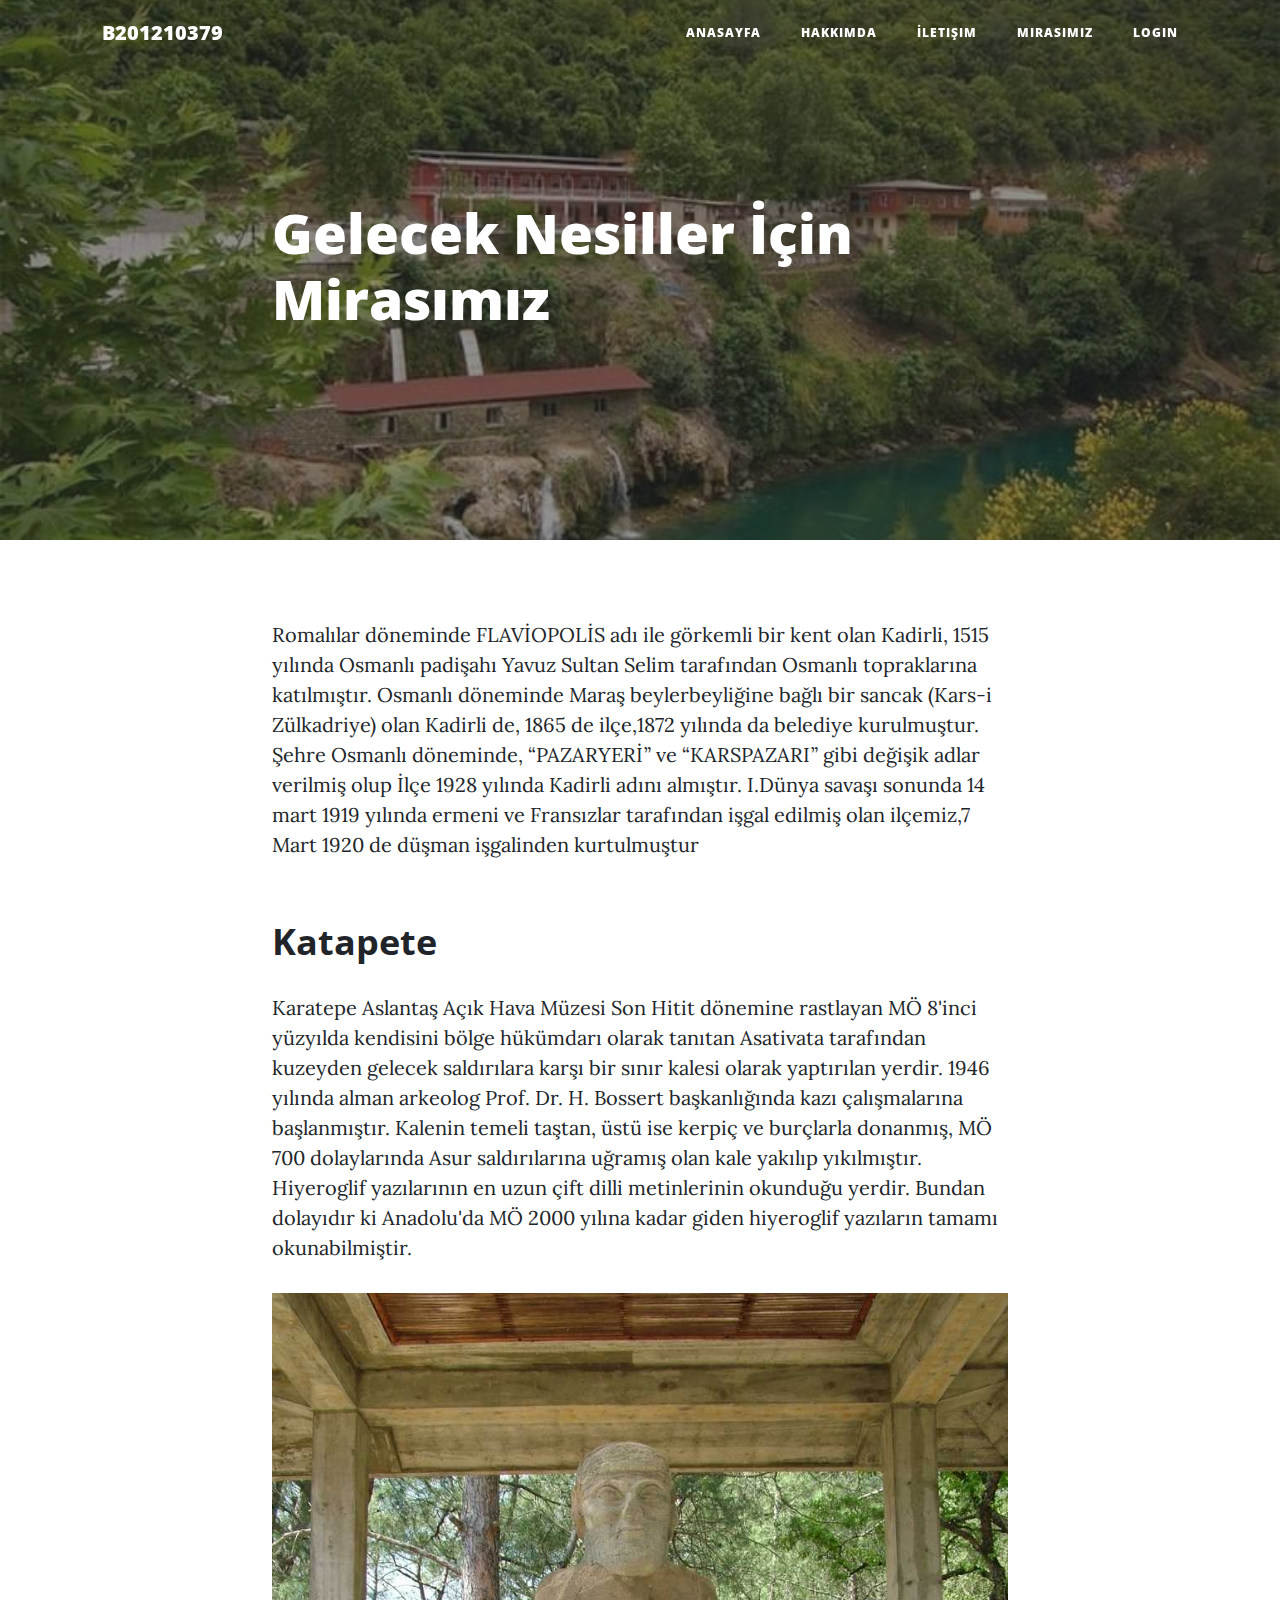
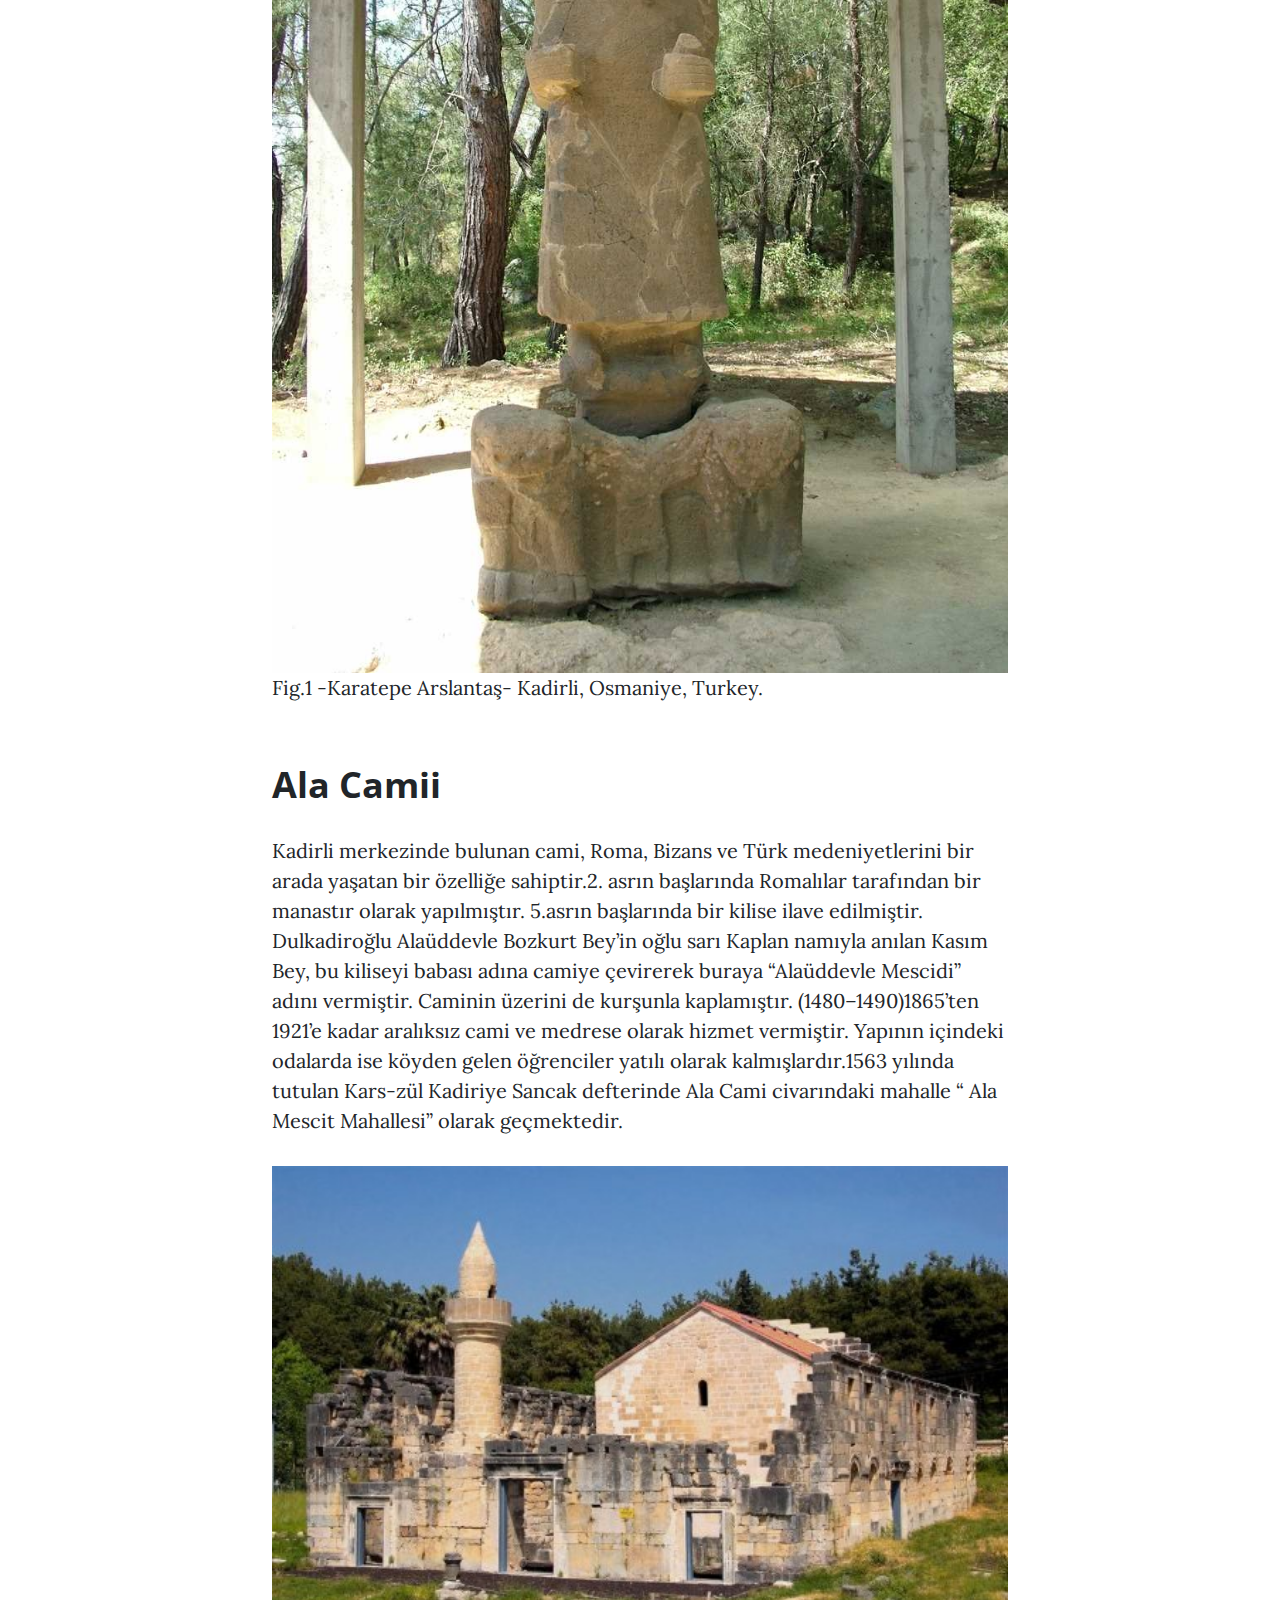
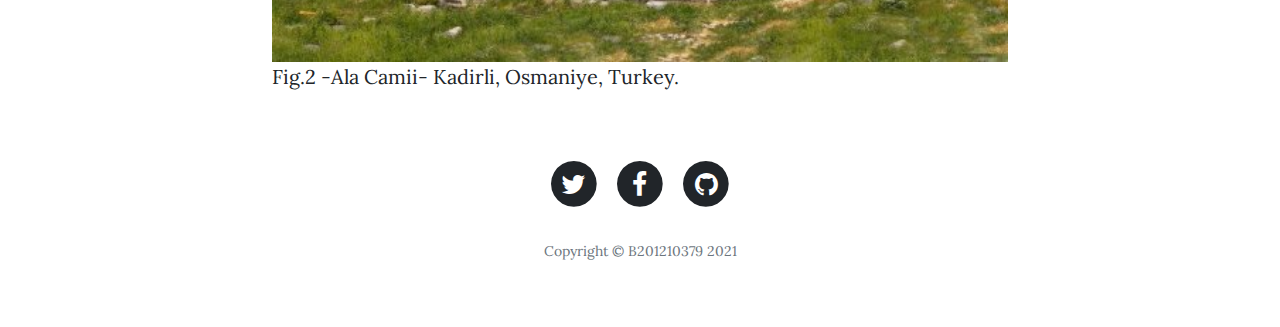
<file: post.html>
<!DOCTYPE html>
<html>

<head>
    <meta charset="utf-8">
    <meta name="viewport" content="width=device-width, initial-scale=1.0, shrink-to-fit=no">
    <title>Blog Post - B201210379</title>
    <meta name="description" content="Mehmet Miraç Atıcıoğlu">
    <link rel="stylesheet" href="assets/bootstrap/css/bootstrap.min.css">
    <link rel="stylesheet" href="https://fonts.googleapis.com/css?family=Open+Sans:300italic,400italic,600italic,700italic,800italic,400,300,600,700,800">
    <link rel="stylesheet" href="https://fonts.googleapis.com/css?family=Lora:400,700,400italic,700italic">
    <link rel="stylesheet" href="assets/fonts/font-awesome.min.css">
</head>

<body>
    <nav class="navbar navbar-light navbar-expand-lg fixed-top" id="mainNav">
        <div class="container"><a class="navbar-brand" href="index.html">B201210379</a><button data-bs-toggle="collapse" data-bs-target="#navbarResponsive" class="navbar-toggler" aria-controls="navbarResponsive" aria-expanded="false" aria-label="Toggle navigation"><i class="fa fa-bars"></i></button>
            <div class="collapse navbar-collapse" id="navbarResponsive">
                <ul class="navbar-nav ms-auto">
                    <li class="nav-item"><a class="nav-link" href="index.html">AnaSayfa</a></li>
                    <li class="nav-item"><a class="nav-link" href="about.html">Hakkımda</a></li>
                    <li class="nav-item"><a class="nav-link" href="contact.html">İletişim</a></li>
                    <li class="nav-item"><a class="nav-link" href="post.html">Mirasımız</a></li>
                    <li class="nav-item"><a class="nav-link" href="login.html">Login</a></li>
                </ul>
            </div>
        </div>
    </nav>
    <header class="masthead" style="background-image:url('assets/img/mm.jpg');">
        <div class="overlay"></div>
        <div class="container">
            <div class="row">
                <div class="col-md-10 col-lg-8 mx-auto position-relative">
                    <div class="post-heading">
                        <h1 align-mid>Gelecek Nesiller İçin Mirasımız</h1>
                    </div>
                </div>
            </div>
        </div>
    </header>
    <article>
        <div class="container">
            <div class="row">
                <div class="col-md-10 col-lg-8 mx-auto">
                    <p>Romalılar döneminde FLAVİOPOLİS adı ile görkemli bir kent olan Kadirli, 1515 yılında Osmanlı padişahı Yavuz Sultan Selim tarafından Osmanlı topraklarına katılmıştır. Osmanlı döneminde Maraş beylerbeyliğine bağlı bir sancak (Kars-i Zülkadriye) olan Kadirli de, 1865 de ilçe,1872 yılında da belediye kurulmuştur. Şehre Osmanlı döneminde, “PAZARYERİ” ve “KARSPAZARI” gibi değişik adlar verilmiş olup İlçe 1928 yılında Kadirli adını almıştır. I.Dünya savaşı sonunda 14 mart 1919 yılında ermeni ve Fransızlar tarafından işgal edilmiş olan ilçemiz,7 Mart 1920 de düşman işgalinden kurtulmuştur</p>
                    
                    <h2 class="section-heading">Katapete</h2>
                    <p>Karatepe Aslantaş Açık Hava Müzesi Son Hitit dönemine rastlayan MÖ 8'inci yüzyılda kendisini bölge hükümdarı olarak tanıtan Asativata tarafından kuzeyden gelecek saldırılara karşı bir sınır kalesi olarak yaptırılan yerdir.
                        1946 yılında alman arkeolog Prof. Dr. H. Bossert başkanlığında kazı çalışmalarına başlanmıştır. Kalenin temeli taştan, üstü ise kerpiç ve burçlarla donanmış, MÖ 700 dolaylarında Asur saldırılarına uğramış olan kale yakılıp yıkılmıştır. Hiyeroglif yazılarının en uzun çift dilli metinlerinin okunduğu yerdir. Bundan dolayıdır ki Anadolu'da MÖ 2000 yılına kadar giden hiyeroglif yazıların tamamı okunabilmiştir.</p>
                    <figure>
                        <img src="assets/img/arslantaş.jpg" alt="Hitit Tanrıçası" style="width:100%">
                        <figcaption>Fig.1 -Karatepe Arslantaş- Kadirli, Osmaniye, Turkey.</figcaption>                       
                    </figure>
                    <h2 class="section-heading">Ala Camii</h2>
                    <p>Kadirli merkezinde bulunan cami, Roma, Bizans ve Türk medeniyetlerini bir arada yaşatan bir özelliğe sahiptir.2. asrın başlarında Romalılar tarafından bir manastır olarak yapılmıştır. 5.asrın başlarında bir kilise ilave edilmiştir. Dulkadiroğlu Alaüddevle Bozkurt Bey’in oğlu sarı Kaplan namıyla anılan Kasım Bey, bu kiliseyi babası adına camiye çevirerek buraya “Alaüddevle Mescidi” adını vermiştir. Caminin üzerini de kurşunla kaplamıştır. (1480–1490)1865’ten 1921’e kadar aralıksız cami ve medrese olarak hizmet vermiştir. Yapının içindeki odalarda ise köyden gelen öğrenciler yatılı olarak kalmışlardır.1563 yılında tutulan Kars-zül Kadiriye Sancak defterinde Ala Cami civarındaki mahalle “ Ala Mescit  Mahallesi” olarak geçmektedir.</span>
                        <figure>
                            <img src="assets/img/alacami.jpg" alt="Ala Camii" style="width:100%">
                            <figcaption>Fig.2 -Ala Camii- Kadirli, Osmaniye, Turkey.</figcaption>                       
                        </figure>
                    </div>
            </div>
        </div>
    </article>
    <footer>
        <div class="container">
            <div class="row">
                <div class="col-md-10 col-lg-8 mx-auto">
                    <ul class="list-inline text-center">
                        <li class="list-inline-item"><span class="fa-stack fa-lg"><i class="fa fa-circle fa-stack-2x"></i><i class="fa fa-twitter fa-stack-1x fa-inverse"></i></span></li>
                        <li class="list-inline-item"><span class="fa-stack fa-lg"><i class="fa fa-circle fa-stack-2x"></i><i class="fa fa-facebook fa-stack-1x fa-inverse"></i></span></li>
                        <li class="list-inline-item"><span class="fa-stack fa-lg"><i class="fa fa-circle fa-stack-2x"></i><i class="fa fa-github fa-stack-1x fa-inverse"></i></span></li>
                    </ul>
                    <p class="text-muted copyright">Copyright&nbsp;©&nbsp;B201210379 2021</p>
                </div>
            </div>
        </div>
    </footer>
    <script src="assets/bootstrap/js/bootstrap.min.js"></script>
    <script src="assets/js/clean-blog.js"></script>
</body>

</html>
</file>
